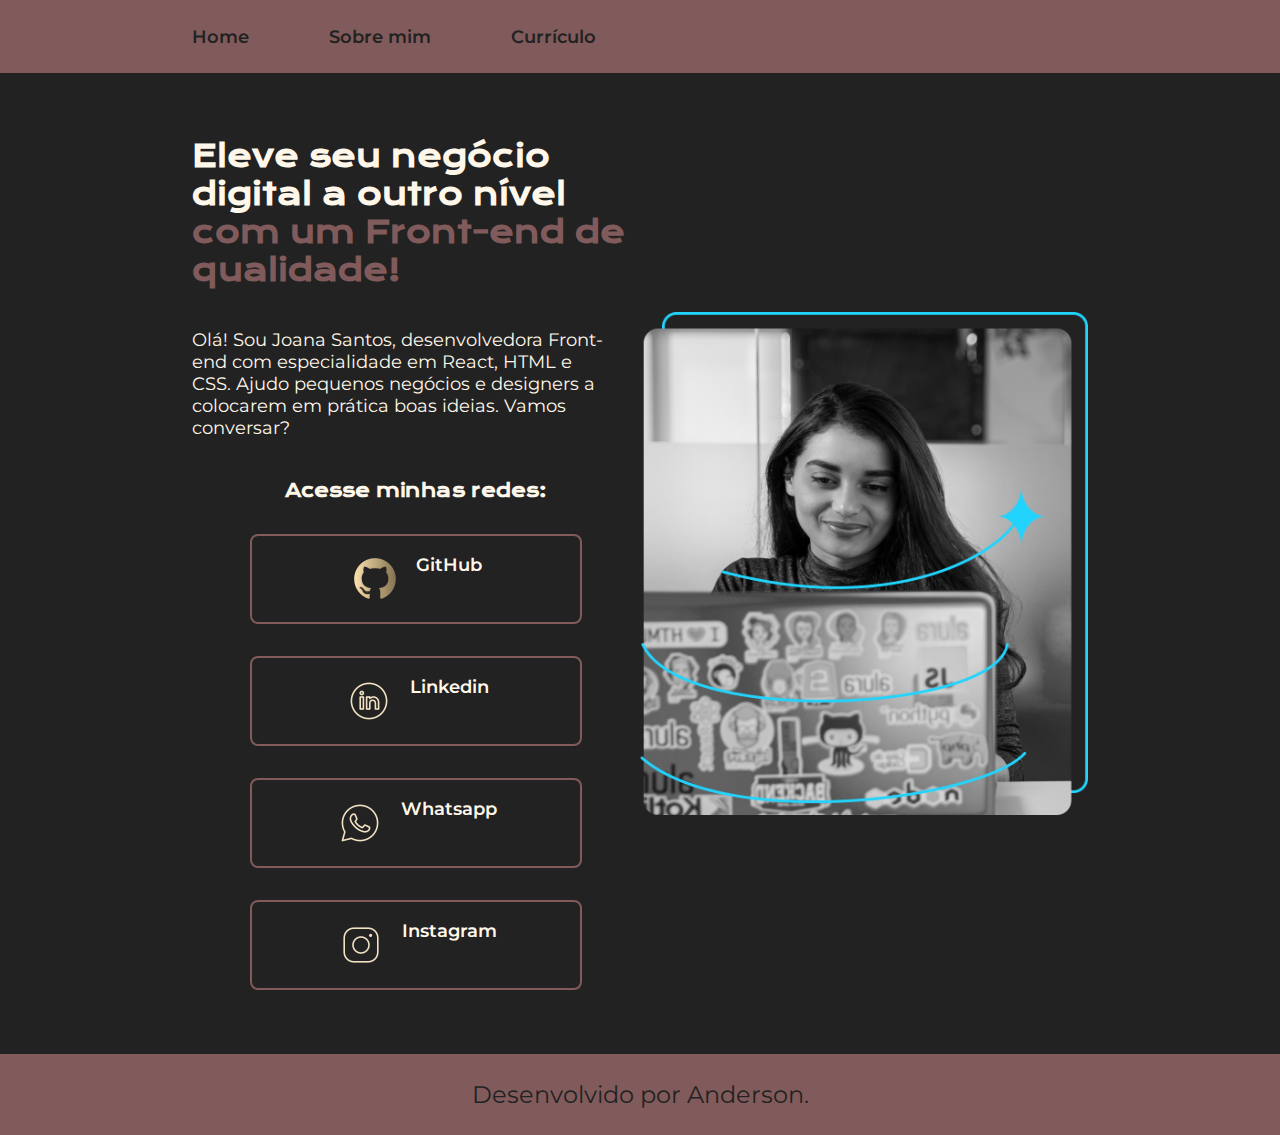
<file: index.html>
<!DOCTYPE html>
<html lang="pt-br">

<head>
    <meta charset="UTF-8">
    <meta http-equiv="X-UA-Compatible" content="IE=edge">
    <meta name="viewport" content="width=device-width, initial-scale=1.0">
    <title>Portifolio</title>
    <link rel="stylesheet" href="./Styles/style.css">
</head>

<body>
    <header class="cabecalho">
        <nav class="cabecalho__menu">
            <a class="cabecalho__menu__link" href="index.html">Home</a>
            <a class="cabecalho__menu__link" href="about.html">Sobre mim</a>
            <a class="cabecalho__menu__link" href="curriculo.html">Currículo</a>
        </nav>
    </header>

    <main class="apresentacao">
        <section class="apresentacao__conteudo">
            <h1 class="apresentacao__conteudo__titulo">
                Eleve seu negócio digital a outro nível
                <strong class="titulo-destaque">com um Front-end de qualidade!
            </strong></h1>
            <p class="apresentacao__conteudo__texto">Olá! Sou Joana Santos, desenvolvedora Front-end com especialidade em React, HTML e CSS. Ajudo pequenos negócios e designers a colocarem em prática boas ideias. Vamos conversar?
            </p>
            <div class="apresentacao__links">
                <h2 class="apresentacao__links__subtitulo">Acesse minhas redes:</h2>
                <a class="apresentacao__links__link" href="https://github.com/sydom1" target="_blank">
                    <img src="assets/icons8-github-50.png" alt=""> GitHub
                </a>
                <a class="apresentacao__links__link" href="https://www.linkedin.com/in/anderson-ara%C3%BAjo-b00538220/" target="_blank">
                    <img src="assets/link.png" alt=""> Linkedin
                </a>
                <a class="apresentacao__links__link" href="https://wa.me/5579988171924" target="_blank">
                    <img src="assets/whats.png" alt=""> Whatsapp
                </a>
                <a class="apresentacao__links__link" href="https://www.instagram.com/andersonteclasoficial/" target="_blank">
                    <img src="assets/insta.png" alt=""> Instagram
                </a>
            </div>
        </section>
        <img src="assets/Imagem.png" alt="Foto da Joana Santos programando" class="imagem__principal">
    </main>
    <footer class="rodape">
        <p>Desenvolvido por Anderson.</p>
    </footer>
</body>

</html>
</file>
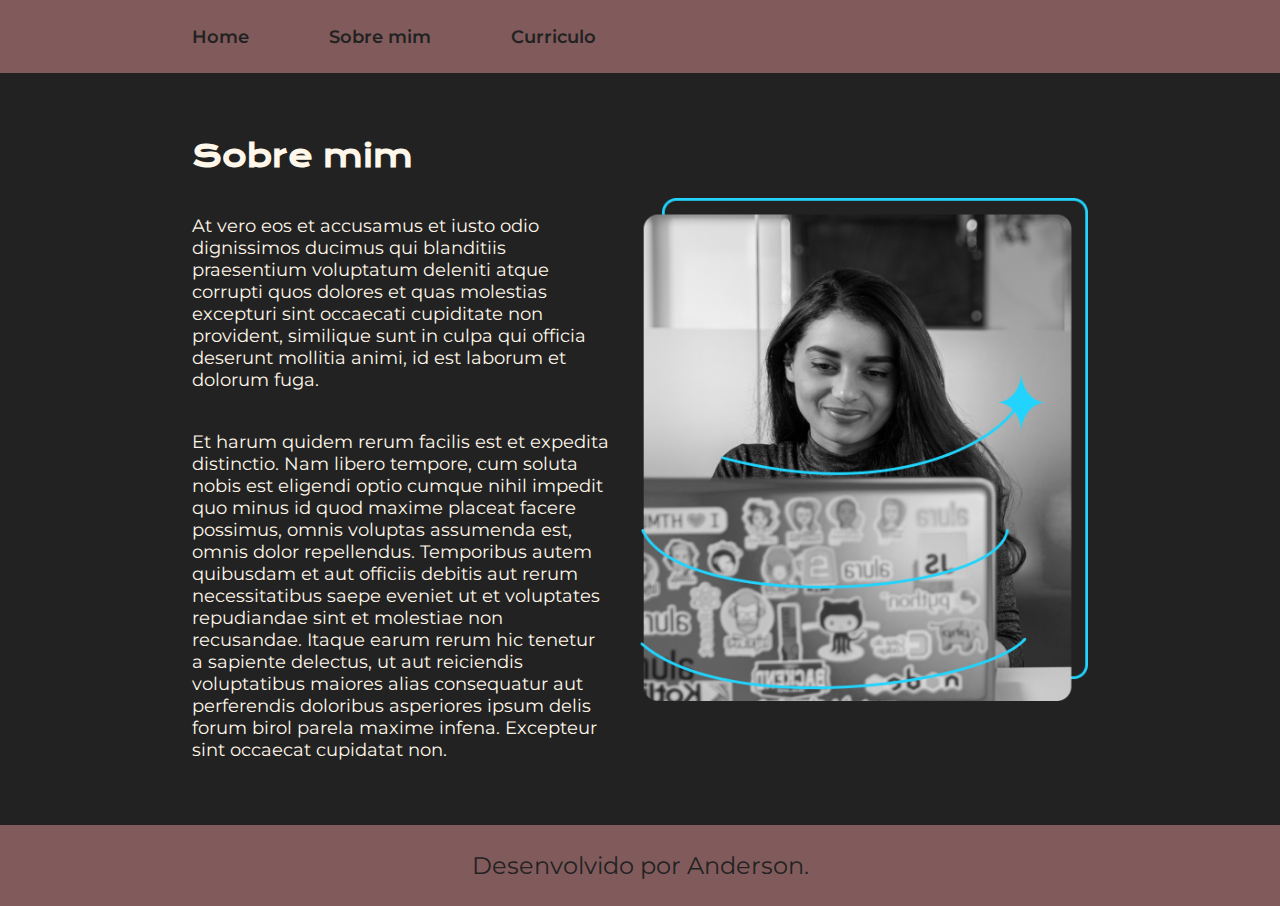
<file: about.html>
<!DOCTYPE html>
<html lang="pt-br">

<head>
    <meta charset="UTF-8">
    <meta http-equiv="X-UA-Compatible" content="IE=edge">
    <meta name="viewport" content="width=device-width, initial-scale=1.0">
    <link rel="stylesheet" href="./Styles/style.css">
    <title>Portifolio</title>
</head>

<body>
    <header class="cabecalho">
        <nav class="cabecalho__menu">
            <a class="cabecalho__menu__link" href="index.html">Home</a>
            <a class="cabecalho__menu__link" href="about.html">Sobre mim</a>
            <a class="cabecalho__menu__link" href="curriculo.html">Curriculo</a>
        </nav>
    </header>

    <main class="apresentacao">
        <section class="apresentacao__conteudo">
            <h1 class="apresentacao__conteudo__titulo">Sobre mim</h1>

            <p class="apresentacao__conteudo__texto">At vero eos et accusamus et iusto odio dignissimos ducimus qui blanditiis praesentium voluptatum deleniti atque corrupti quos dolores et quas molestias excepturi sint occaecati cupiditate non provident, similique sunt in culpa qui officia
                deserunt mollitia animi, id est laborum et dolorum fuga.</p>

            <p class="apresentacao__conteudo__texto">Et harum quidem rerum facilis est et expedita distinctio. Nam libero tempore, cum soluta nobis est eligendi optio cumque nihil impedit quo minus id quod maxime placeat facere possimus, omnis voluptas assumenda est, omnis dolor repellendus.
                Temporibus autem quibusdam et aut officiis debitis aut rerum necessitatibus saepe eveniet ut et voluptates repudiandae sint et molestiae non recusandae. Itaque earum rerum hic tenetur a sapiente delectus, ut aut reiciendis voluptatibus
                maiores alias consequatur aut perferendis doloribus asperiores ipsum delis forum birol parela maxime infena. Excepteur sint occaecat cupidatat non.
            </p>

        </section>

        <img src="assets/Imagem.png" alt="Foto da Joana Santos programando" class="imagem__principal">

    </main>

    <footer class="rodape">
        <p>Desenvolvido por Anderson.</p>
    </footer>
</body>

</html>
</file>
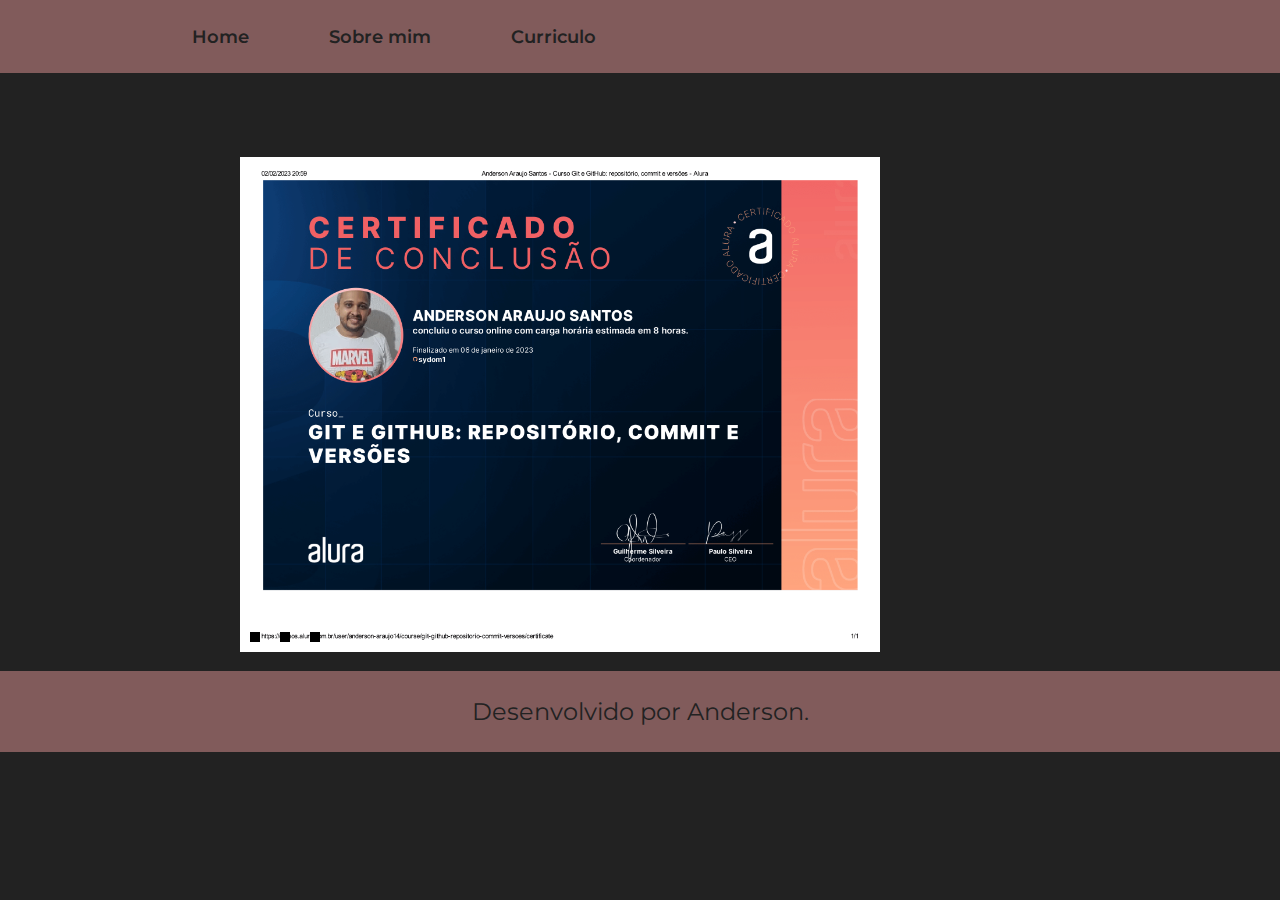
<file: certificados.html>
<!DOCTYPE html>
<html lang="pt-br">

<head>
    <meta charset="UTF-8">
    <meta http-equiv="X-UA-Compatible" content="IE=edge">
    <meta name="viewport" content="width=device-width, initial-scale=1.0">
    <link rel="stylesheet" href="./Styles/style.css">
    <title>Portifolio</title>
</head>

<body>

    <header class="cabecalho">
        <nav class="cabecalho__menu">
            <a class="cabecalho__menu__link" href="index.html">Home</a>
            <a class="cabecalho__menu__link" href="about.html">Sobre mim</a>
            <a class="cabecalho__menu__link" href="curriculo.html">Curriculo</a>
        </nav>
    </header>

    <main class="apresentacao">

        <ul class="slider">

            <li>
                <input type="radio" id="slide1" name="slide" checked>
                <label for="slide1"></label>
                <img src="assets/Curso Git e GitHub_ repositório, commit e versões - Alura - 8H-1.png" alt="Curso de github">
            </li>

            <li>
                <input type="radio" id="slide2" name="slide">
                <label for="slide2"></label>
                <img src="assets/Curso HTML e CSS_ ambientes de desenvolvimento, estrutura de arquivos e tags - Alura - 8H-1.png" alt="">
            </li>

            <li>
                <input type="radio" id="slide3" name="slide">
                <label for="slide3"></label>
                <img src="assets/Curso HTML e CSS_ praticando HTML_CSS - Alura - 8H-1.png" alt="">
            </li>

        </ul>

    </main>

    <footer class="rodape">
        <p>Desenvolvido por Anderson.</p>
    </footer>

</body>

</html>
</file>
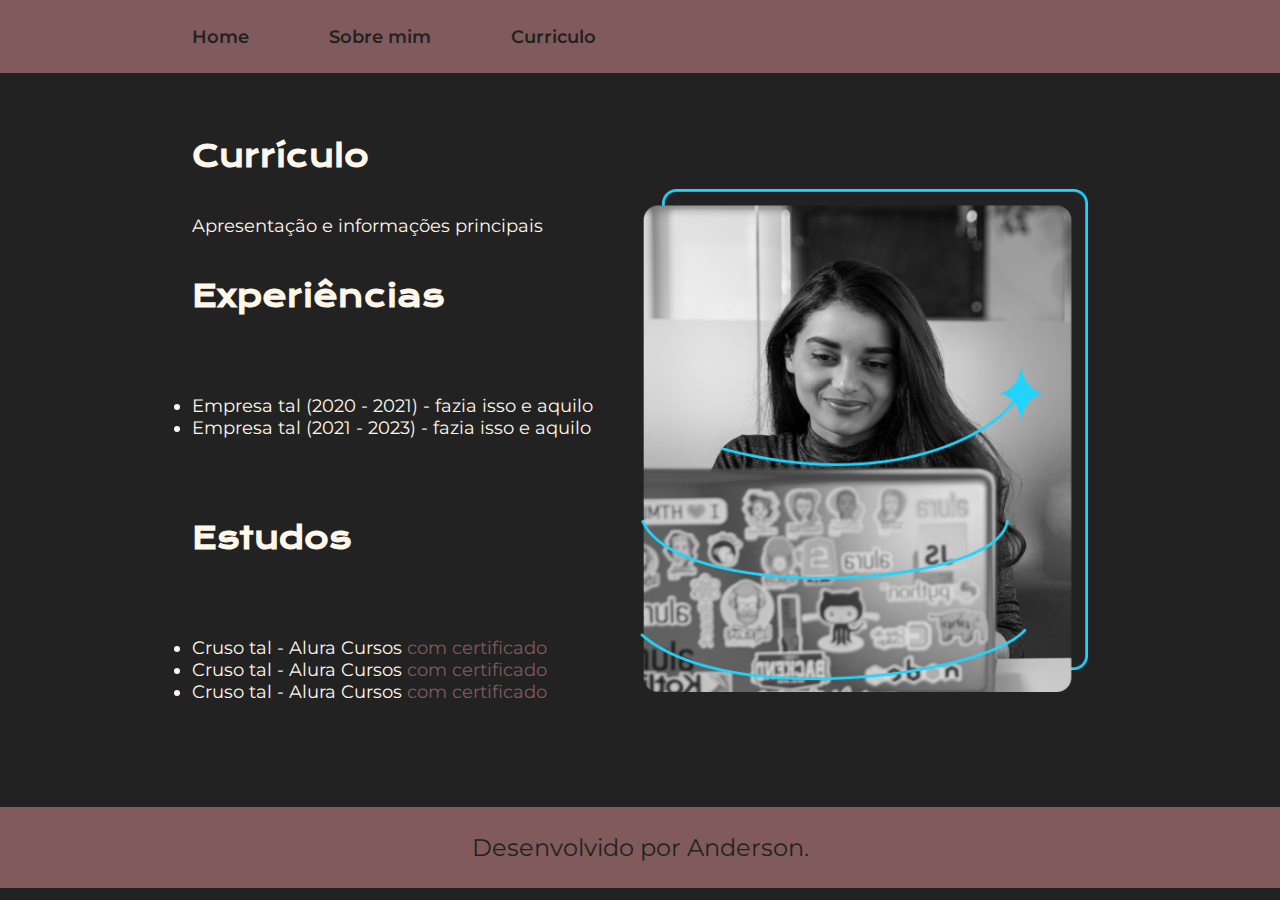
<file: curriculo.html>
<!DOCTYPE html>
<html lang="en">

<head>
    <meta charset="UTF-8">
    <meta http-equiv="X-UA-Compatible" content="IE=edge">
    <meta name="viewport" content="width=device-width, initial-scale=1.0">
    <link rel="stylesheet" href="Styles/style.css">
    <title>Portifolio</title>
</head>

<body>

    <header class="cabecalho">
        <nav class="cabecalho__menu">
            <a class="cabecalho__menu__link" href="index.html">Home</a>
            <a class="cabecalho__menu__link" href="about.html">Sobre mim</a>
            <a class="cabecalho__menu__link" href="curriculo.html">Curriculo</a>
        </nav>
    </header>

    <main class="apresentacao">
        <section class="apresentacao__conteudo">

            <h1 class="apresentacao__conteudo__titulo">Currículo</h1>

            <p class="apresentacao__conteudo__texto">Apresentação e informações principais</p>

            <h2 class="apresentacao__conteudo__titulo">Experiências</h2>

            <p class="apresentacao__conteudo__texto">
                <ul class="apresentacao__conteudo__texto">
                    <li>Empresa tal (2020 - 2021) - fazia isso e aquilo</li>
                    <li>Empresa tal (2021 - 2023) - fazia isso e aquilo</li>
                </ul>

            </p>

            <h2 class="apresentacao__conteudo__titulo">Estudos</h2>

            <p class="apresentacao__conteudo__texto">
                <ul class="apresentacao__conteudo__texto">
                    <li>Cruso tal - Alura Cursos <a href="certificados.html">com certificado</a></li>
                    <li>Cruso tal - Alura Cursos <a href="#">com certificado</a></li>
                    <li>Cruso tal - Alura Cursos <a href="#">com certificado</a></li>
                </ul>
            </p>
        </section>

        <img src="assets/Imagem.png" alt="Foto da Joana Santos programando" class="imagem__principal">

    </main>

    <footer class="rodape">
        <p>Desenvolvido por Anderson.</p>
    </footer>

</body>

</html>
</file>
<file: Styles/style.css>
@import url('https://fonts.googleapis.com/css2?family=Krona+One&family=Montserrat:wght@400;600&display=swap');
     :root {
        --cor-primaria: #222222;
        --cor-secundaria: #FFF8EA;
        --cor-terciaria: #815B5B;
        --cor-hover: #9E7676;
        /*fontes*/
        --fonte-primaria: 'Montserrat', sans-serif;
        --fonte-secundaria: 'Krona One', sans-serif;
    }
    
    * {
        margin: 0;
        padding: 0;
    }
    
    body {
        /* height: 100vh;*/
        /*informar o tamanho da tela - aqui informa que e 100%*/
        box-sizing: border-box;
        background-color: var(--cor-primaria);
        color: var(--cor-secundaria);
    }
    
    .cabecalho {
        padding: 2% 0% 2% 15%;
        background-color: var(--cor-terciaria);
    }
    
    .cabecalho__menu {
        display: flex;
        gap: 80px;
    }
    
    .cabecalho__menu__link {
        font-family: var(--fonte-primaria);
        font-size: 18px;
        font-weight: 600;
        color: var(--cor-primaria);
        text-decoration: none;
    }
    
    .cabecalho__menu__link:hover {
        color: var(--cor-hover);
        font-size: 22px;
    }
    
    .titulo-destaque {
        color: var(--cor-terciaria);
    }
    
    .apresentacao {
        padding: 5% 15%;
        display: flex;
        align-items: center;
        justify-content: space-between;
    }
    
    .apresentacao__conteudo {
        width: 615px;
        display: flex;
        flex-direction: column;
        gap: 40px;
    }
    
    .apresentacao__conteudo__titulo {
        font-size: 30px;
        font-family: var(--fonte-secundaria);
        ;
    }
    
    .apresentacao__conteudo__texto {
        font-size: 18px;
        font-family: var(--fonte-primaria);
        padding-right: 30px;
    }
    
    .apresentacao__links {
        display: flex;
        flex-direction: column;
        justify-content: space-between;
        align-items: center;
        gap: 32px;
        /*para dar espaçamento entre os objetos*/
    }
    
    .apresentacao__links__subtitulo {
        font-family: var(--fonte-secundaria);
        font-weight: 400px;
        font-size: 18px;
    }
    
    .apresentacao__links__link {
        display: flex;
        justify-content: center;
        gap: 16px;
        border: 2px solid var(--cor-terciaria);
        width: 328px;
        text-align: center;
        border-radius: 8px;
        font-size: 18px;
        font-weight: 600;
        padding: 18px 0;
        color: var(--cor-secundaria);
        font-family: var(--fonte-primaria);
        text-decoration: none;
    }
    
    .apresentacao__links__link:hover {
        background-color: var(--cor-hover);
        font-size: 20px;
    }
    
    .imagem__principal {
        width: 50%;
        height: 50%;
    }
    
    .rodape {
        color: var(--cor-primaria);
        background-color: var(--cor-terciaria);
        font-family: var(--fonte-primaria);
        font-weight: 400px;
        padding: 26px;
        text-align: center;
        font-size: 24px;
    }
    
    .apresentacao__conteudo__texto a {
        text-decoration: none;
        color: var(--cor-terciaria);
    }
    
    .slider {
        display: block;
        height: 450px;
        width: 800px;
        margin: auto;
        margin-top: 20px;
        position: relative;
    }
    
    .slider li {
        list-style: none;
        position: absolute;
    }
    
    .slider img {
        margin: auto;
        height: 100%;
        width: 80%;
        vertical-align: top;
    }
    
    .slider input {
        display: none;
    }
    
    .slider label {
        background-color: #000;
        bottom: 10px;
        cursor: pointer;
        display: block;
        height: 10px;
        position: absolute;
        width: 10px;
        z-index: 10;
    }
    
    .slider li:nth-child(1) label {
        left: 10px;
    }
    
    .slider li:nth-child(2) label {
        left: 40px;
    }
    
    .slider li:nth-child(3) label {
        left: 70px;
    }
    
    .slider img {
        opacity: 0;
        visibility: hidden;
    }
    
    .slider li input:checked~img {
        opacity: 1;
        visibility: visible;
        z-index: 10;
    }
</file>
